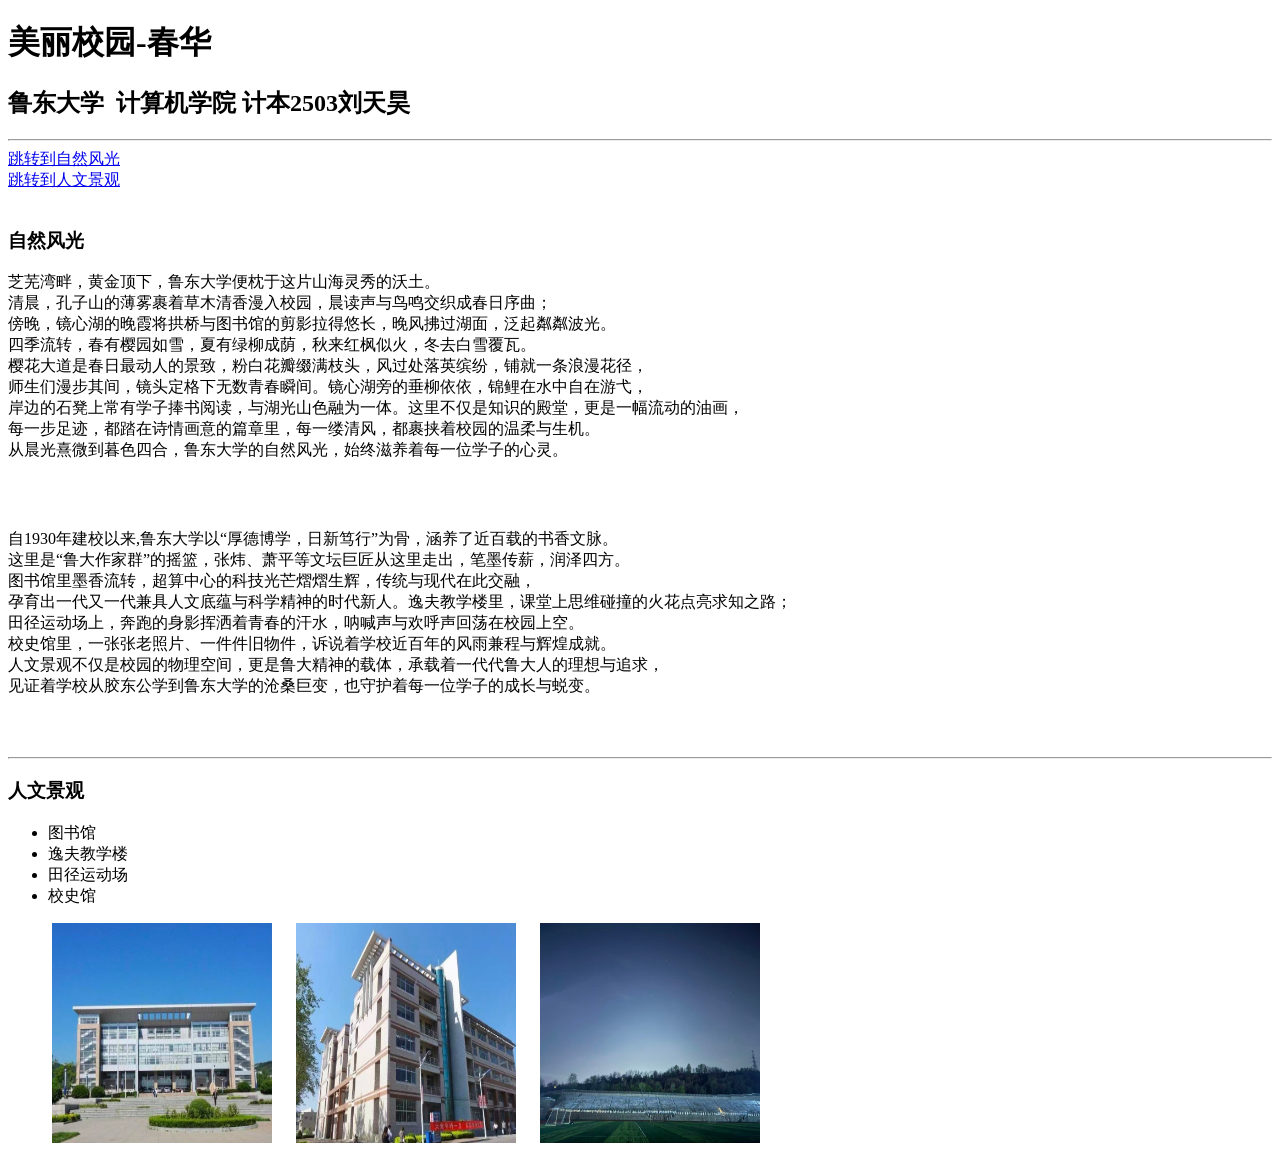
<file: lab1-2503-093-index.html>
<!DOCTYPE html>
<html lang="en">
<head>
    <meta charset="UTF-8">
    <meta name="viewport" content="width=device-width, initial-scale=1.0">
    <title>美丽校园-春华</title>
</head>
<body>
<h1>美丽校园-春华</h1>
<h2>鲁东大学&nbsp;&nbsp;计算机学院 计本2503刘天昊</h2>
<hr>
<a href="#nature">跳转到自然风光</a>
<br>
<a href="#culture">跳转到人文景观</a>
<br><br>
<h3 id="nature">自然风光</h3>
<p> 芝芜湾畔，黄金顶下，鲁东大学便枕于这片山海灵秀的沃土。<br>
清晨，孔子山的薄雾裹着草木清香漫入校园，晨读声与鸟鸣交织成春日序曲；<br>
傍晚，镜心湖的晚霞将拱桥与图书馆的剪影拉得悠长，晚风拂过湖面，泛起粼粼波光。<br>
四季流转，春有樱园如雪，夏有绿柳成荫，秋来红枫似火，冬去白雪覆瓦。<br>
樱花大道是春日最动人的景致，粉白花瓣缀满枝头，风过处落英缤纷，铺就一条浪漫花径，<br>
师生们漫步其间，镜头定格下无数青春瞬间。镜心湖旁的垂柳依依，锦鲤在水中自在游弋，<br>
岸边的石凳上常有学子捧书阅读，与湖光山色融为一体。这里不仅是知识的殿堂，更是一幅流动的油画，<br>
每一步足迹，都踏在诗情画意的篇章里，每一缕清风，都裹挟着校园的温柔与生机。<br>
从晨光熹微到暮色四合，鲁东大学的自然风光，始终滋养着每一位学子的心灵。</p>
<br><br>
<p>自1930年建校以来,鲁东大学以“厚德博学，日新笃行”为骨，涵养了近百载的书香文脉。<br>
这里是“鲁大作家群”的摇篮，张炜、萧平等文坛巨匠从这里走出，笔墨传薪，润泽四方。<br>
图书馆里墨香流转，超算中心的科技光芒熠熠生辉，传统与现代在此交融，<br>
孕育出一代又一代兼具人文底蕴与科学精神的时代新人。逸夫教学楼里，课堂上思维碰撞的火花点亮求知之路；<br>
田径运动场上，奔跑的身影挥洒着青春的汗水，呐喊声与欢呼声回荡在校园上空。<br>
校史馆里，一张张老照片、一件件旧物件，诉说着学校近百年的风雨兼程与辉煌成就。<br>
人文景观不仅是校园的物理空间，更是鲁大精神的载体，承载着一代代鲁大人的理想与追求，<br>
见证着学校从胶东公学到鲁东大学的沧桑巨变，也守护着每一位学子的成长与蜕变。</p>
<br><br>
<hr>
<h3 id="culture">人文景观</h3>
<ul>
<li>图书馆</li>
<li>逸夫教学楼</li>
<li>田径运动场</li>
<li>校史馆</li>
</ul>
<div>
&nbsp;&nbsp;&nbsp;&nbsp;&nbsp;&nbsp;&nbsp;&nbsp;&nbsp;&nbsp;
<img src="1.jpg" width="220" height="220">
&nbsp;&nbsp;&nbsp;&nbsp;
<img src="2.jpg" width="220" height="220">
&nbsp;&nbsp;&nbsp;&nbsp;
<img src="3.jpg" width="220" height="220">
</div>
</body>
</html>
</file>
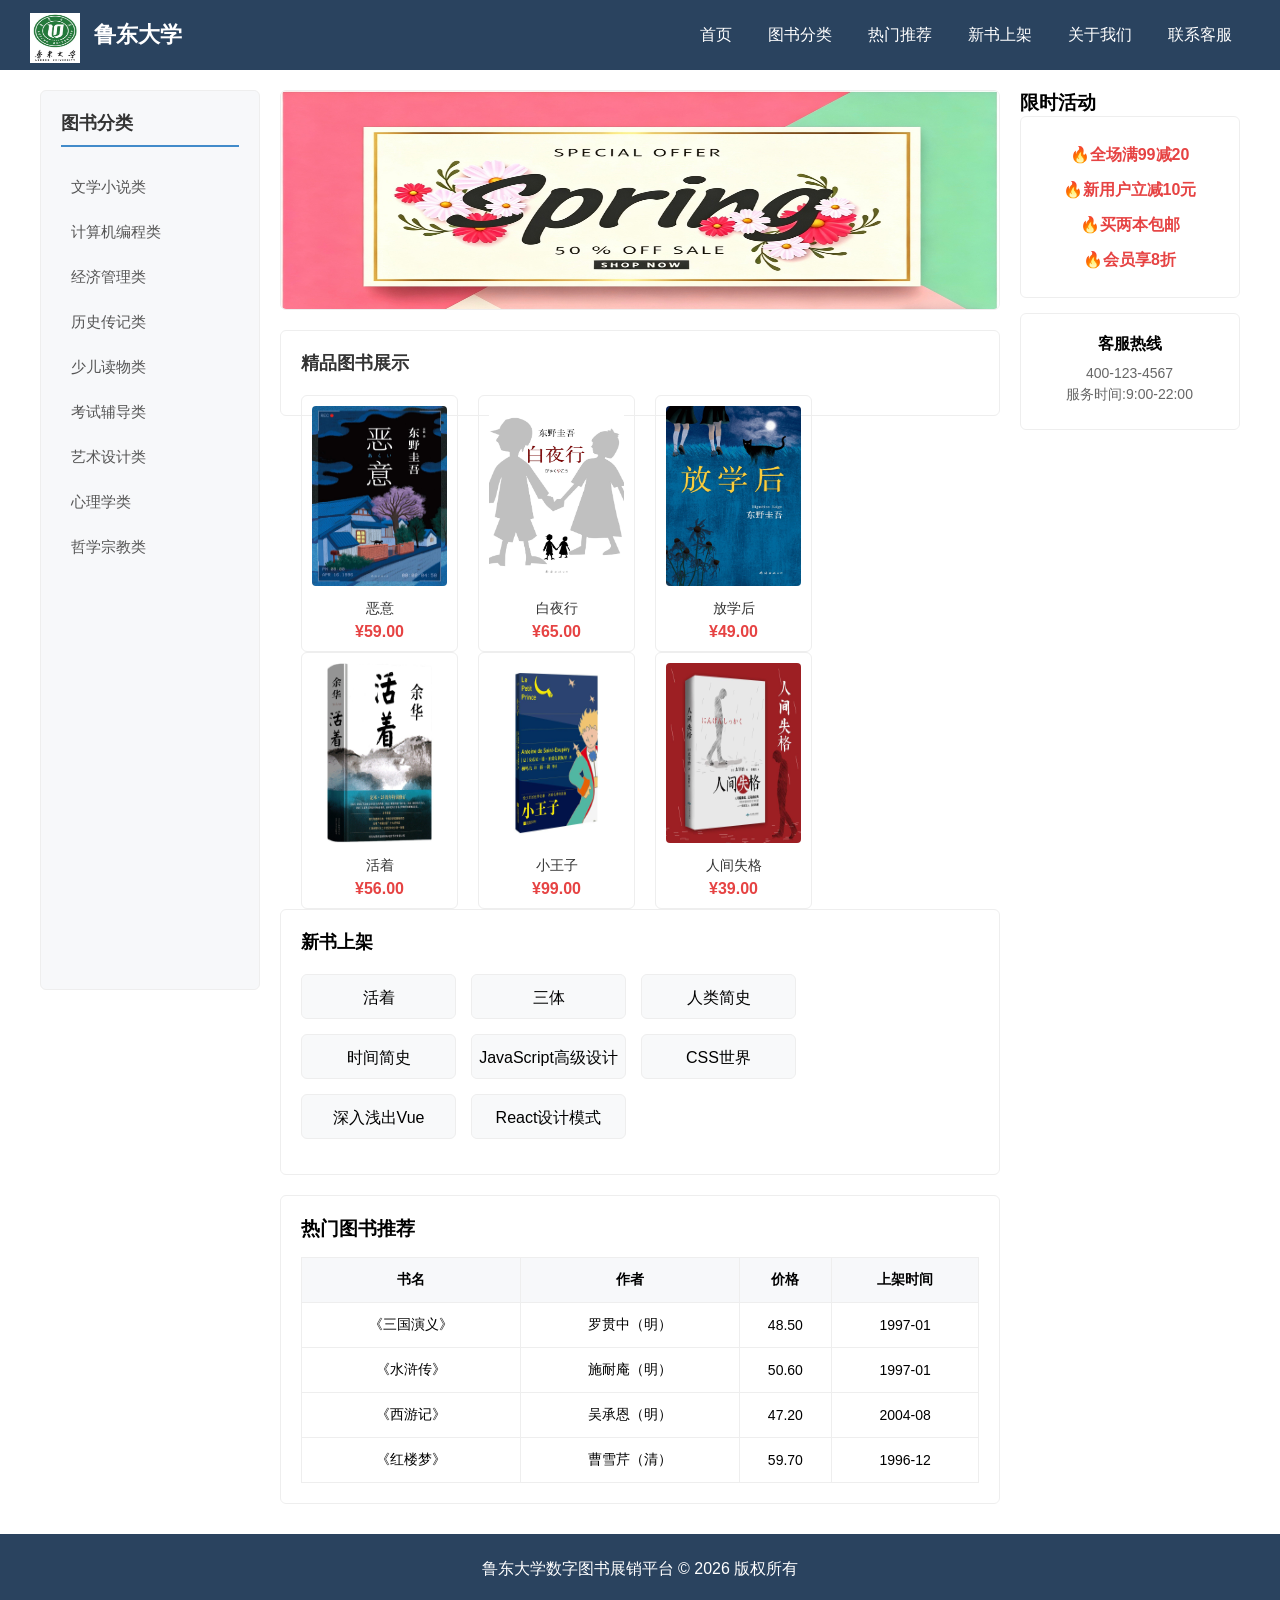
<file: zuoye2/lab2-2503-093-index.html>
<!DOCTYPE html>
<html lang="en">
<head>
    <meta charset="UTF-8">
    <meta name="viewport" content="width=device-width, initial-scale=1.0">
    <title>鲁东大学数字展销平台</title>
    <link rel="stylesheet" href="lab2-2503-093-index.css">
</head>
<body>
    <div class="header">
        <div class="logo">
            <img src="img/鲁东大学logo.jpeg" alt="鲁东大学logo">
            <span>鲁东大学</span>
        </div>
        <ul class="nav">
            <li><a href="#">首页</a></li>
            <li><a href="#">图书分类</a></li>
            <li><a href="#">热门推荐</a></li>
            <li><a href="#">新书上架</a></li>
            <li><a href="#">关于我们</a></li>
            <li><a href="#">联系客服</a></li>
        </ul>
    </div>
    <div class="container">
        <div class="left">
            <h3>图书分类</h3>
            <ul>
                <li>文学小说类</li>
                <li>计算机编程类</li>
                <li>经济管理类</li>
                <li>历史传记类</li>
                <li>少儿读物类</li>
                <li>考试辅导类</li>
                <li>艺术设计类</li>
                <li>心理学类</li>
                <li>哲学宗教类</li>
            </ul>
        </div>
        <div class="middle">
            <div class="banner">
                <img src="img/背景.png">
            </div>
            <div class="book-box">
                <h3>精品图书展示</h3>
                <div class="book-item">
                    <img src="img/恶意.jpeg" alt="图书">
                    <div class="mask">查看详情</div>
                    <p>恶意</p>
                    <span>¥59.00</span>
                </div>
                <div class="book-item">
                    <img src="img/白夜行.jpeg" alt="图书">
                    <div class="mask">查看详情</div>
                    <p>白夜行</p>
                    <span>¥65.00</span>
                </div>
                <div class="book-item">
                    <img src="img/放学后.jpeg" alt="图书">
                    <div class="mask">查看详情</div>
                    <p>放学后</p>
                    <span>¥49.00</span>
                </div>
                <div class="book-item">
                    <img src="img/活着.jpeg" alt="图书">
                    <div class="mask">查看详情</div>
                    <p>活着</p>
                    <span>¥56.00</span>
                </div>
                <div class="book-item">
                    <img src="img/小王子.jpeg" alt="图书">
                    <div class="mask">查看详情</div>
                    <p>小王子</p>
                    <span>¥99.00</span>
                </div>
                <div class="book-item">
                    <img src="img/人间失格.jpeg" alt="图书">
                    <div class="mask">查看详情</div>
                    <p>人间失格</p>
                    <span>¥39.00</span>
                </div>
            </div>
            <div class="hot">
                <h3>新书上架</h3>
                <div class="hot-item">活着</div>
                <div class="hot-item">三体</div>
                <div class="hot-item">人类简史</div>
                <div class="hot-item">时间简史</div>
                <div class="hot-item">JavaScript高级设计</div>
                <div class="hot-item">CSS世界</div>
                <div class="hot-item">深入浅出Vue</div>
                <div class="hot-item">React设计模式</div>
                <div class="clear"></div>
            </div>
            <div class="new-book">
                <h3>热门图书推荐</h3>
                <table>
                    <tr>
                        <th>书名</th>
                        <th>作者</th>
                        <th>价格</th>
                        <th>上架时间</th>
                    </tr>
                    <tr>
                        <td>《三国演义》</td>
                        <td>罗贯中（明）</td>
                        <td>48.50</td>
                        <td>1997-01</td>
                    </tr>
                    <tr>
                        <td>《水浒传》</td>
                        <td>施耐庵（明）</td>
                        <td>50.60</td>
                        <td>1997-01</td>
                    </tr>
                    <tr>
                        <td>《西游记》</td>
                        <td>吴承恩（明）</td>
                        <td>47.20</td>
                        <td>2004-08</td>
                    </tr>
                    <tr>
                        <td>《红楼梦》</td>
                        <td>曹雪芹（清）</td>
                        <td>59.70</td>
                        <td>1996-12</td>
                    </tr>
                </table>
            </div>
        </div>
        <div class="right">
            <h3>限时活动</h3>
            <div class="ad">
                <p>🔥全场满99减20</p>
                <p>🔥新用户立减10元</p>
                <p>🔥买两本包邮</p>
                <p>🔥会员享8折</p>
            </div>
            <div class="contact">
                <h4>客服热线</h4>
                <p>400-123-4567</p>
                <p>服务时间:9:00-22:00</p>
            </div>
        </div>
        <div class="clear"></div>
    </div>
    <div class="footer">
        <p>鲁东大学数字图书展销平台 © 2026 版权所有</p>
    </div>
</body>
</html>
</file>
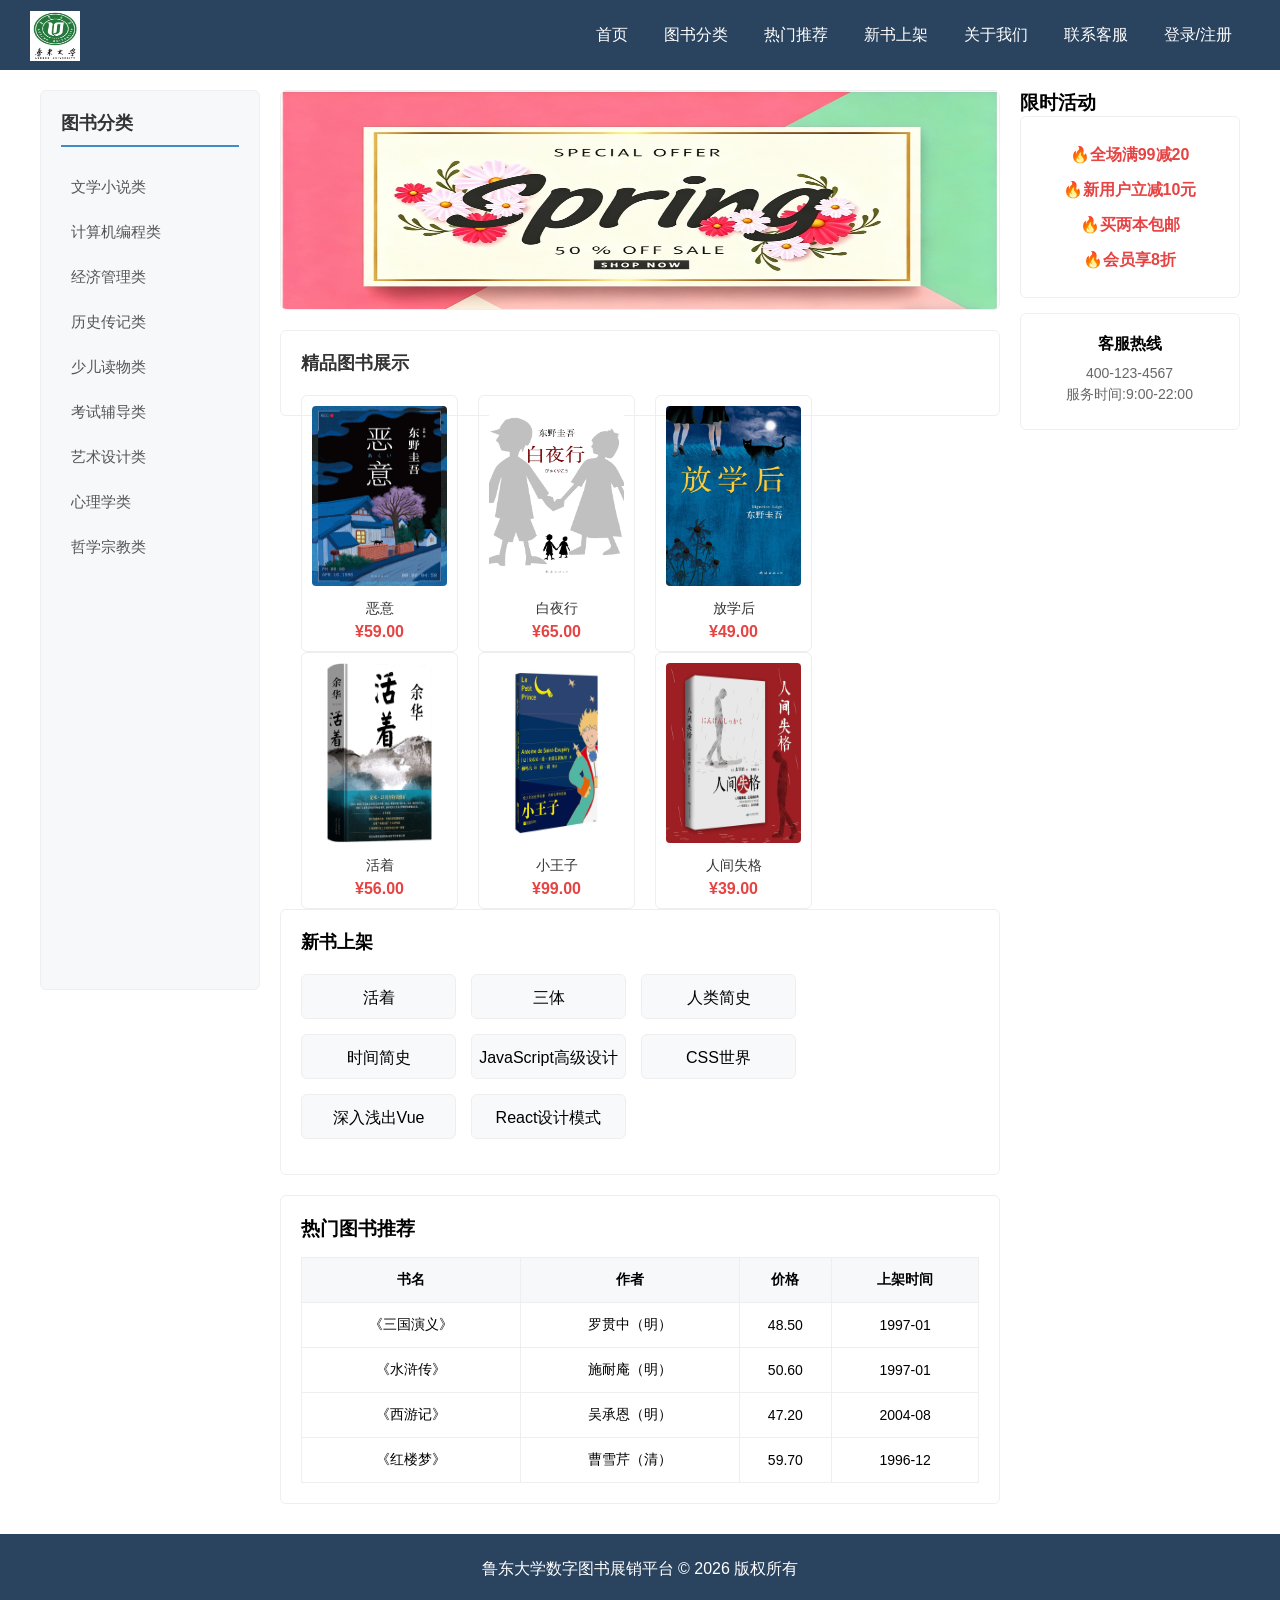
<file: zuoye3/lab3-2503-093-index.html>
<!DOCTYPE html>
<html lang="en">
<head>
    <style>
        .box {
            width: 300px;
            margin: 50px auto;
            padding: 20px;
            border: 1px solid #ccc;
        }
        input {
            width: 100%;
            margin: 5px 0;
            padding: 8px;
        }
        button {
            width: 100%;
            padding: 10px;
            background: #0066cc;
            color: white;
            border: none;
        }
    </style>
    <meta charset="UTF-8">
    <meta name="viewport" content="width=device-width, initial-scale=1.0">
    <title>鲁东大学数字展销平台</title>
    <link rel="stylesheet" href="lab3-2503-093-index.css"
<body>
    <div class="header">
        <div class="logo">
            <img src="img/鲁东大学logo.jpeg" alt="鲁东大学logo">
        </div>
        <ul class="nav">
            <li><a href="#">首页</a></li>
            <li><a href="#">图书分类</a></li>
            <li><a href="#">热门推荐</a></li>
            <li><a href="#">新书上架</a></li>
            <li><a href="#">关于我们</a></li>
            <li><a href="#">联系客服</a></li>
            <li><a href="javascript:void(0)" onclick="openModal()">登录/注册</a></li>
        </ul>
    </div>
    <div class="container">
        <div class="left">
            <h3>图书分类</h3>
            <ul>
                <li>文学小说类</li>
                <li>计算机编程类</li>
                <li>经济管理类</li>
                <li>历史传记类</li>
                <li>少儿读物类</li>
                <li>考试辅导类</li>
                <li>艺术设计类</li>
                <li>心理学类</li>
                <li>哲学宗教类</li>
            </ul>
        </div>
        <div class="middle">
            <div class="banner">
                <img src="img/背景.png">
            </div>
            <div class="book-box">
                <h3>精品图书展示</h3>
                <div class="book-item">
                    <img src="img/恶意.jpeg" alt="图书">
                    <div class="mask">查看详情</div>
                    <p>恶意</p>
                    <span>¥59.00</span>
                </div>
                <div class="book-item">
                    <img src="img/白夜行.jpeg" alt="图书">
                    <div class="mask">查看详情</div>
                    <p>白夜行</p>
                    <span>¥65.00</span>
                </div>
                <div class="book-item">
                    <img src="img/放学后.jpeg" alt="图书">
                    <div class="mask">查看详情</div>
                    <p>放学后</p>
                    <span>¥49.00</span>
                </div>
                <div class="book-item">
                    <img src="img/活着.jpeg" alt="图书">
                    <div class="mask">查看详情</div>
                    <p>活着</p>
                    <span>¥56.00</span>
                </div>
                <div class="book-item">
                    <img src="img/小王子.jpeg" alt="图书">
                    <div class="mask">查看详情</div>
                    <p>小王子</p>
                    <span>¥99.00</span>
                </div>
                <div class="book-item">
                    <img src="img/人间失格.jpeg" alt="图书">
                    <div class="mask">查看详情</div>
                    <p>人间失格</p>
                    <span>¥39.00</span>
                </div>
            </div>
            <div class="hot">
                <h3>新书上架</h3>
                <div class="hot-item">活着</div>
                <div class="hot-item">三体</div>
                <div class="hot-item">人类简史</div>
                <div class="hot-item">时间简史</div>
                <div class="hot-item">JavaScript高级设计</div>
                <div class="hot-item">CSS世界</div>
                <div class="hot-item">深入浅出Vue</div>
                <div class="hot-item">React设计模式</div>
                <div class="clear"></div>
            </div>
            <div class="new-book">
                <h3>热门图书推荐</h3>
                <table>
                    <tr>
                        <th>书名</th>
                        <th>作者</th>
                        <th>价格</th>
                        <th>上架时间</th>
                    </tr>
                    <tr>
                        <td>《三国演义》</td>
                        <td>罗贯中（明）</td>
                        <td>48.50</td>
                        <td>1997-01</td>
                    </tr>
                    <tr>
                        <td>《水浒传》</td>
                        <td>施耐庵（明）</td>
                        <td>50.60</td>
                        <td>1997-01</td>
                    </tr>
                    <tr>
                        <td>《西游记》</td>
                        <td>吴承恩（明）</td>
                        <td>47.20</td>
                        <td>2004-08</td>
                    </tr>
                    <tr>
                        <td>《红楼梦》</td>
                        <td>曹雪芹（清）</td>
                        <td>59.70</td>
                        <td>1996-12</td>
                    </tr>
                </table>
            </div>
        </div>
        <div class="right">
            <h3>限时活动</h3>
            <div class="ad">
                <p>🔥全场满99减20</p>
                <p>🔥新用户立减10元</p>
                <p>🔥买两本包邮</p>
                <p>🔥会员享8折</p>
            </div>
            <div class="contact">
                <h4>客服热线</h4>
                <p>400-123-4567</p>
                <p>服务时间:9:00-22:00</p>
            </div>
        </div>
        <div class="clear"></div>
    </div>
    <div class="footer">
        <p>鲁东大学数字图书展销平台 © 2026 版权所有</p>
        </div>
    <div id="modal">
        <div id="loginBox" style="position:relative;">
    <span onclick="closeModal()" style="position:absolute;right:12px;top:10px;font-size:22px;cursor:pointer;color:#333;user-select:none;">×</span>
            <div id="loginForm">
                <h3>用户登录</h3>
                <input type="text" id="lUser" placeholder="请输入账号">
                <input type="password" id="lPwd" placeholder="请输入密码">
                <button onclick="login()">立即登录</button>
                <p onclick="goReg()">没有账号？去注册</p>
            </div>
            <div id="regForm">
                <h3>用户注册</h3>
                <input type="text" id="rUser" placeholder="请设置账号">
                <input type="password" id="rPwd" placeholder="请设置密码">
                <input type="password" id="rPwd2" placeholder="确认密码">
                <button onclick="reg()">立即注册</button>
                <p onclick="goLogin()">已有账号？去登录</p>
            </div>
        </div>
    </div>
    <script>
        function openModal(){
            document.getElementById('modal').style.display = 'block';
        }
        function goReg(){
            document.getElementById('loginForm').style.display = 'none';
            document.getElementById('regForm').style.display = 'block';
        }
        function goLogin(){
            document.getElementById('regForm').style.display = 'none';
            document.getElementById('loginForm').style.display = 'block';
        }
        function reg(){
            let user = document.getElementById('rUser').value.trim();
            let pwd1 = document.getElementById('rPwd').value.trim();
            let pwd2 = document.getElementById('rPwd2').value.trim();
            if(pwd1 !== pwd2){
                alert('两次密码不一致');
                return;
            }
            localStorage.setItem(user,pwd1);
            alert('注册成功');
            goLogin();
        }
        function login(){
            let user = document.getElementById('lUser').value.trim();
            let pwd = document.getElementById('lPwd').value.trim();
            if(localStorage.getItem(user) === pwd){
                alert('登录成功');
                document.getElementById('modal').style.display = 'none';
            }else{
                alert('账号或密码错误');
            }
        }
    </script>
    <script>
function closeModal(){
    document.getElementById('modal').style.display = 'none';
}
</script>
</body>
</html>
</file>
<file: zuoye2/lab2-2503-093-index.css>
* {
    margin: 0;
    padding: 0;
    box-sizing: border-box;
    list-style: none;
    text-decoration: none;
    font-family: "Microsoft YaHei", sans-serif;
}

.clear {
    clear: both;
}

.header {
    width: 100%;
    height: 70px;
    background-color: #2a435f;
    position: fixed;
    top: 0;
    left: 0;
    z-index: 999;
    
}

.logo {
    float: left;
    height: 70px;
    line-height: 70px;
    margin-left: 30px;
}

.logo img {
    width: 50px;
    height: 50px;
    vertical-align: middle;
    margin-right: 10px;
}

.logo span {
    color: #fff;
    font-size: 22px;
    font-weight: bold;
}

.nav {
    float: right;
    height: 70px;
    line-height: 70px;
    margin-right: 30px;
}

.nav li {
    float: left;
    margin: 0 18px;
}

.nav a {
    color: #fff;
    font-size: 16px;
    cursor: pointer;
}

.nav a:hover {
    color: #ff9c00;
}

.container {
    width: 1200px;
    margin: 90px auto 30px;
}

.left {
    width: 220px;
    float: left;
    background-color: #f7f8fa;
    border: 1px solid #eee;
    border-radius: 6px;
    padding: 20px;
    min-height: 900px;
    position: relative;
}

.left h3 {
    font-size: 18px;
    color: #333;
    margin-bottom: 20px;
    padding-bottom: 10px;
    border-bottom: 2px solid #428bca;
}

.left li {
    height: 40px;
    line-height: 40px;
    padding-left: 10px;
    font-size: 15px;
    color: #555;
    cursor: pointer;
    border-radius: 4px;
    margin-bottom: 5px;
}

.left li:hover {
    background-color: #e8f4ff;
    color: #428bca;
}

.middle {
    width: 720px;
    float: left;
    margin: 0 20px;
    overflow:hidden;
}

.banner {
    width: 100%;
    height: 220px;
    margin-bottom: 20px;
    border-radius: 6px;
    overflow: hidden;
    border: 1px solid #eee;
}

.banner img {
    width: 100%;
    height: 100%;
}

.book-box {
    background-color: #fff;
    border: 1px solid #eee;
    border-radius: 6px;
    padding: 20px;
    margin-bottom: 20px;
}

.book-box h3 {
    font-size: 18px;
    margin-bottom: 20px;
    color: #333;
}

.book-item {
    width: 157px;
    float: left;
    margin-right: 20px;
    border: 1px solid #eee;
    border-radius: 6px;
    padding: 10px;
    text-align: center;
    position: relative;
    cursor: pointer;
}

.book-item img {
    width: 100%;
    height: 180px;
    border-radius: 4px;
    margin-bottom: 10px;
}

.book-item p {
    font-size: 14px;
    color: #333;
    margin-bottom: 5px;
}

.book-item span {
    color: #e64343;
    font-weight: bold;
}

.book-item .mask {
    position: absolute;
    top: 0;
    left: 0;
    width: 100%;
    height: 180px;
    background-color: rgba(0,0,0,0.6);
    color: #fff;
    text-align: center;
    line-height: 180px;
    display: none;
    border-radius: 4px;
}

.book-item:hover .mask {
    display: block;
}

.hot {
    background-color: #fff;
    border: 1px solid #eee;
    border-radius: 6px;
    padding: 20px;
    margin-bottom: 20px;
    width:100%;
    overflow:hidden;
}

.hot h3 {
    font-size: 18px;
    margin-bottom: 20px;
}

.hot-item {
    width: 155px;
    height: 45px;
    line-height: 45px;
    background-color: #f8f9fa;
    float: left;
    margin: 0 15px 15px 0;
    text-align: center;
    border-radius: 6px;
    cursor: pointer;
    border: 1px solid #eee;
}

.hot-item:hover {
    background-color: #ffefe0;
    color: #ff6c00;
}

.new-book {
    background-color: #fff;
    border: 1px solid #eee;
    border-radius: 6px;
    padding: 20px;
}

.new-book h3 {
    margin-bottom: 15px;
}

table {
    width: 100%;
    border-collapse: collapse;
    text-align: center;
}

th,td {
    border: 1px solid #eee;
    height: 45px;
    font-size: 14px;
}

th {
    background-color: #f7f8fa;
}

.right {
    width: 220px;
    float: left;
    position: fixed;
    right: calc((100% - 1200px)/2);
    top: 90px;
}

.ad {
    background-color: #fff;
    border: 1px solid #eee;
    border-radius: 6px;
    padding: 20px;
    margin-bottom: 15px;
    text-align: center;
}

.ad p {
    height: 35px;
    line-height: 35px;
    color: #e64343;
    font-weight: bold;
}

.contact {
    background-color: #fff;
    border: 1px solid #eee;
    border-radius: 6px;
    padding: 20px;
    text-align: center;
}

.contact h4 {
    margin-bottom: 10px;
}

.contact p {
    font-size: 14px;
    color: #666;
    margin-bottom: 5px;
}

.footer {
    width: 100%;
    height: 70px;
    background-color: #2a435f;
    text-align: center;
    line-height: 70px;
    color: #fff;
    margin-top: 30px;
}
</file>
<file: zuoye3/lab3-2503-093-index.css>
* {
    margin: 0;
    padding: 0;
    box-sizing: border-box;
    list-style: none;
    text-decoration: none;
    font-family: "Microsoft YaHei", sans-serif;
}

.clear {
    clear: both;
}

.header {
    width: 100%;
    height: 70px;
    background-color: #2a435f;
    position: fixed;
    top: 0;
    left: 0;
    z-index: 999;
    
}

.logo {
    float: left;
    height: 70px;
    line-height: 70px;
    margin-left: 30px;
}

.logo img {
    width: 50px;
    height: 50px;
    vertical-align: middle;
    margin-right: 10px;
}

.logo span {
    color: #fff;
    font-size: 22px;
    font-weight: bold;
}

.nav {
    float: right;
    height: 70px;
    line-height: 70px;
    margin-right: 30px;
}

.nav li {
    float: left;
    margin: 0 18px;
}

.nav a {
    color: #fff;
    font-size: 16px;
    cursor: pointer;
}

.nav a:hover {
    color: #ff9c00;
}

.container {
    width: 1200px;
    margin: 90px auto 30px;
}

.left {
    width: 220px;
    float: left;
    background-color: #f7f8fa;
    border: 1px solid #eee;
    border-radius: 6px;
    padding: 20px;
    min-height: 900px;
    position: relative;
}

.left h3 {
    font-size: 18px;
    color: #333;
    margin-bottom: 20px;
    padding-bottom: 10px;
    border-bottom: 2px solid #428bca;
}

.left li {
    height: 40px;
    line-height: 40px;
    padding-left: 10px;
    font-size: 15px;
    color: #555;
    cursor: pointer;
    border-radius: 4px;
    margin-bottom: 5px;
}

.left li:hover {
    background-color: #e8f4ff;
    color: #428bca;
}

.middle {
    width: 720px;
    float: left;
    margin: 0 20px;
    overflow:hidden;
}

.banner {
    width: 100%;
    height: 220px;
    margin-bottom: 20px;
    border-radius: 6px;
    overflow: hidden;
    border: 1px solid #eee;
}

.banner img {
    width: 100%;
    height: 100%;
}

.book-box {
    background-color: #fff;
    border: 1px solid #eee;
    border-radius: 6px;
    padding: 20px;
    margin-bottom: 20px;
}

.book-box h3 {
    font-size: 18px;
    margin-bottom: 20px;
    color: #333;
}

.book-item {
    width: 157px;
    float: left;
    margin-right: 20px;
    border: 1px solid #eee;
    border-radius: 6px;
    padding: 10px;
    text-align: center;
    position: relative;
    cursor: pointer;
}

.book-item img {
    width: 100%;
    height: 180px;
    border-radius: 4px;
    margin-bottom: 10px;
}

.book-item p {
    font-size: 14px;
    color: #333;
    margin-bottom: 5px;
}

.book-item span {
    color: #e64343;
    font-weight: bold;
}

.book-item .mask {
    position: absolute;
    top: 0;
    left: 0;
    width: 100%;
    height: 180px;
    background-color: rgba(0,0,0,0.6);
    color: #fff;
    text-align: center;
    line-height: 180px;
    display: none;
    border-radius: 4px;
}

.book-item:hover .mask {
    display: block;
}

.hot {
    background-color: #fff;
    border: 1px solid #eee;
    border-radius: 6px;
    padding: 20px;
    margin-bottom: 20px;
    width:100%;
    overflow:hidden;
}

.hot h3 {
    font-size: 18px;
    margin-bottom: 20px;
}

.hot-item {
    width: 155px;
    height: 45px;
    line-height: 45px;
    background-color: #f8f9fa;
    float: left;
    margin: 0 15px 15px 0;
    text-align: center;
    border-radius: 6px;
    cursor: pointer;
    border: 1px solid #eee;
}

.hot-item:hover {
    background-color: #ffefe0;
    color: #ff6c00;
}

.new-book {
    background-color: #fff;
    border: 1px solid #eee;
    border-radius: 6px;
    padding: 20px;
}

.new-book h3 {
    margin-bottom: 15px;
}

table {
    width: 100%;
    border-collapse: collapse;
    text-align: center;
}

th,td {
    border: 1px solid #eee;
    height: 45px;
    font-size: 14px;
}

th {
    background-color: #f7f8fa;
}

.right {
    width: 220px;
    float: left;
    position: fixed;
    right: calc((100% - 1200px)/2);
    top: 90px;
}

.ad {
    background-color: #fff;
    border: 1px solid #eee;
    border-radius: 6px;
    padding: 20px;
    margin-bottom: 15px;
    text-align: center;
}

.ad p {
    height: 35px;
    line-height: 35px;
    color: #e64343;
    font-weight: bold;
}

.contact {
    background-color: #fff;
    border: 1px solid #eee;
    border-radius: 6px;
    padding: 20px;
    text-align: center;
}

.contact h4 {
    margin-bottom: 10px;
}

.contact p {
    font-size: 14px;
    color: #666;
    margin-bottom: 5px;
}

.footer {
    width: 100%;
    height: 70px;
    background-color: #2a435f;
    text-align: center;
    line-height: 70px;
    color: #fff;
    margin-top: 30px;
}
#modal{display: none;position: fixed;top: 0;left: 0;width: 100%;height: 100%;background: rgba(0,0,0,0.5);z-index: 1000;}
#loginBox{width: 340px;padding: 25px;background: #fff;border-radius: 6px;position: absolute;top: 50%;left: 50%;transform: translate(-50%,-50%);}
#loginForm{display: block;}
#regForm{display: none;}
#loginBox input{width: 100%;margin: 6px 0;padding: 8px;border: 1px solid #ccc;border-radius: 4px;}
#loginBox button{width: 100%;padding: 9px;background: #2a435f;color: #fff;border: none;border-radius: 4px;margin: 8px 0;cursor: pointer;}
#loginBox p{text-align: center;color: #428bca;cursor: pointer;font-size: 14px;margin:5px 0;}
</file>
